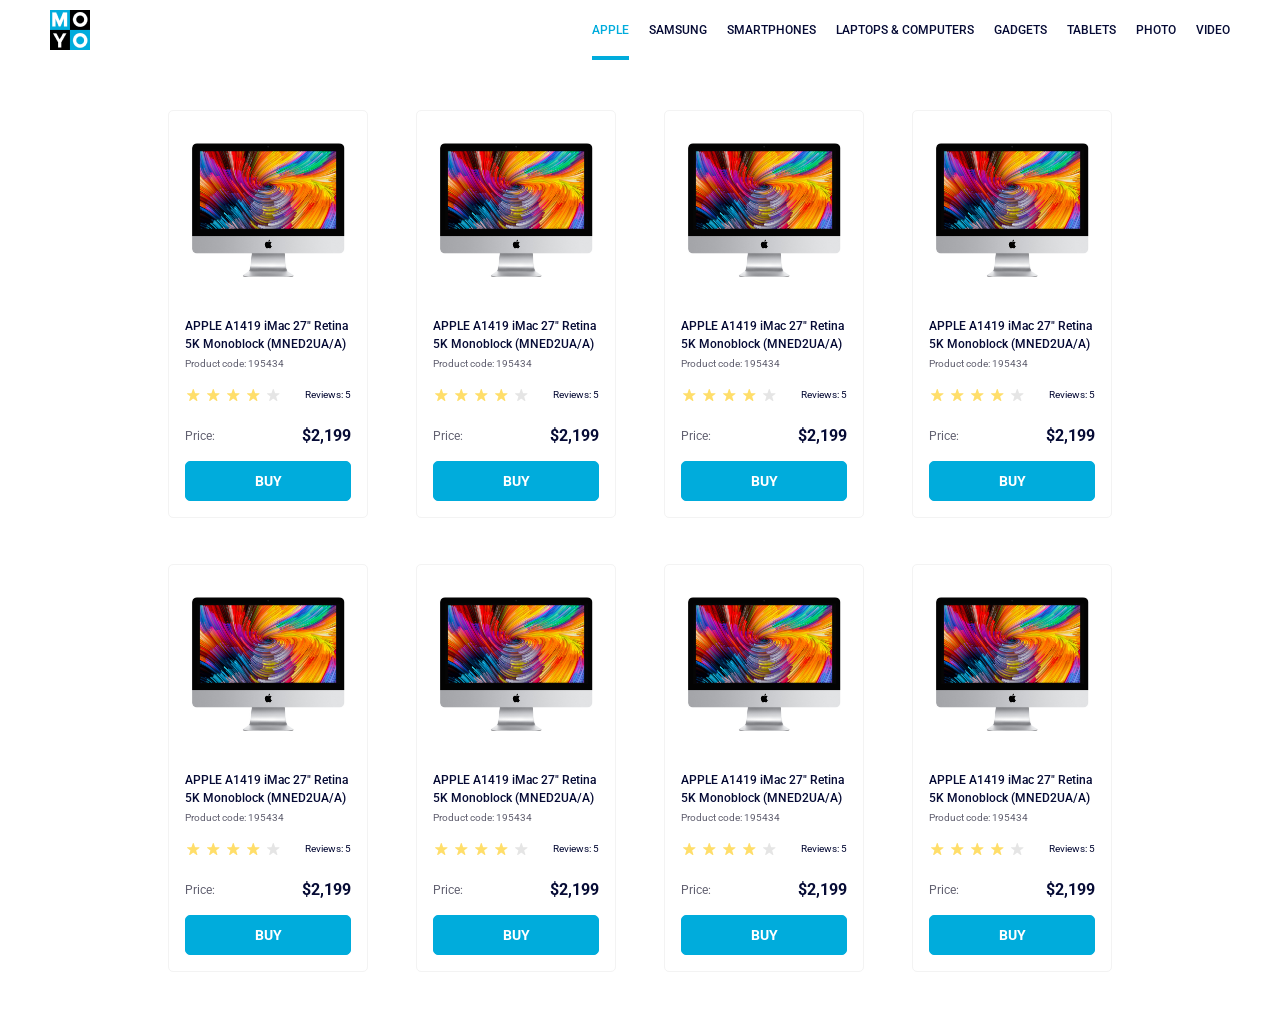
<file: index.html>
<!doctype html>
<html lang="en">
  <head>
    <meta charset="UTF-8">
    <meta name="viewport" content="width=device-width, initial-scale=1.0">
    <title>Catalog</title>
    <link rel="preconnect" href="https://fonts.gstatic.com">
    <link href="https://fonts.googleapis.com/css2?family=Roboto:wght@400;500;700&display=swap" rel="stylesheet">
    <link rel="stylesheet" href="/index.e378193d.css">
  </head>

  <body>
    <header class="header">
      <a href="/index.html" class="logo">
        <img class="logo__img" src="/logo.c493797d.png" alt="Moyo logo">
      </a>

      <nav class="nav">
        <ul class="nav__list">
          <li class="nav__item">
            <a class="nav__link is-active" href="/index.html">
              apple
            </a>
          </li>

          <li class="nav__item">
            <a class="nav__link" href="/index.html">
              samsung
            </a>
          </li>

          <li class="nav__item">
            <a class="nav__link" href="/index.html">
              smartphones
            </a>
          </li>

          <li class="nav__item">
            <a class="nav__link" href="/index.html" data-qa="nav-hover">
              laptops & computers
            </a>
          </li>

          <li class="nav__item">
            <a class="nav__link" href="/index.html">
              gadgets
            </a>
          </li>

          <li class="nav__item">
            <a class="nav__link" href="/index.html">
              tablets
            </a>
          </li>

          <li class="nav__item">
            <a class="nav__link" href="/index.html">
              photo
            </a>
          </li>
          <li class="nav__item">
            <a class="nav__link" href="/index.html">
              video
            </a>
          </li>
        </ul>
      </nav>
    </header>
    <main class="catalog">
      <div class="card" data-qa="card">
        <img class="card__img" src="/imac.d0e0225a.jpeg" alt="imac apple">

        <div class="card__info">
          <h3 class="card__title">
            APPLE A1419 iMac 27" Retina 5K Monoblock (MNED2UA/A)
          </h3>

          <span class="card__code">Product code: 195434</span>
        </div>

        <div class="card__meta">
          <div class="stars stars--4">
            <div class="stars__star"></div>
            <div class="stars__star"></div>
            <div class="stars__star"></div>
            <div class="stars__star"></div>
            <div class="stars__star"></div>
          </div>

          <strong class="card__reviews">Reviews: 5</strong>
        </div>

        <div class="card__price">
          <span class="card__price-label">Price:</span>
          <span class="card__price-value">$2,199</span>
        </div>

        <a href="#" class="card__button" data-qa="card-hover">
          Buy
        </a>
      </div>
      <div class="card">
        <img class="card__img" src="/imac.d0e0225a.jpeg" alt="imac apple">

        <div class="card__info">
          <h3 class="card__title">
            APPLE A1419 iMac 27" Retina 5K Monoblock (MNED2UA/A)
          </h3>

          <span class="card__code">Product code: 195434</span>
        </div>

        <div class="card__meta">
          <div class="stars stars--4">
            <div class="stars__star"></div>
            <div class="stars__star"></div>
            <div class="stars__star"></div>
            <div class="stars__star"></div>
            <div class="stars__star"></div>
          </div>

          <strong class="card__reviews">Reviews: 5</strong>
        </div>

        <div class="card__price">
          <span class="card__price-label">Price:</span>
          <span class="card__price-value">$2,199</span>
        </div>

        <a href="#" class="card__button">
          Buy
        </a>
      </div>

      <div class="card">
        <img class="card__img" src="/imac.d0e0225a.jpeg" alt="imac apple">

        <div class="card__info">
          <h3 class="card__title">
            APPLE A1419 iMac 27" Retina 5K Monoblock (MNED2UA/A)
          </h3>

          <span class="card__code">Product code: 195434</span>
        </div>

        <div class="card__meta">
          <div class="stars stars--4">
            <div class="stars__star"></div>
            <div class="stars__star"></div>
            <div class="stars__star"></div>
            <div class="stars__star"></div>
            <div class="stars__star"></div>
          </div>

          <strong class="card__reviews">Reviews: 5</strong>
        </div>

        <div class="card__price">
          <span class="card__price-label">Price:</span>
          <span class="card__price-value">$2,199</span>
        </div>

        <a href="#" class="card__button">
          Buy
        </a>
      </div>

      <div class="card">
        <img class="card__img" src="/imac.d0e0225a.jpeg" alt="imac apple">

        <div class="card__info">
          <h3 class="card__title">
            APPLE A1419 iMac 27" Retina 5K Monoblock (MNED2UA/A)
          </h3>

          <span class="card__code">Product code: 195434</span>
        </div>

        <div class="card__meta">
          <div class="stars stars--4">
            <div class="stars__star"></div>
            <div class="stars__star"></div>
            <div class="stars__star"></div>
            <div class="stars__star"></div>
            <div class="stars__star"></div>
          </div>

          <strong class="card__reviews">Reviews: 5</strong>
        </div>

        <div class="card__price">
          <span class="card__price-label">Price:</span>
          <span class="card__price-value">$2,199</span>
        </div>

        <a href="#" class="card__button">
          Buy
        </a>
      </div>

      <div class="card">
        <img class="card__img" src="/imac.d0e0225a.jpeg" alt="imac apple">

        <div class="card__info">
          <h3 class="card__title">
            APPLE A1419 iMac 27" Retina 5K Monoblock (MNED2UA/A)
          </h3>

          <span class="card__code">Product code: 195434</span>
        </div>

        <div class="card__meta">
          <div class="stars stars--4">
            <div class="stars__star"></div>
            <div class="stars__star"></div>
            <div class="stars__star"></div>
            <div class="stars__star"></div>
            <div class="stars__star"></div>
          </div>

          <strong class="card__reviews">Reviews: 5</strong>
        </div>

        <div class="card__price">
          <span class="card__price-label">Price:</span>
          <span class="card__price-value">$2,199</span>
        </div>

        <a href="#" class="card__button">
          Buy
        </a>
      </div>

      <div class="card">
        <img class="card__img" src="/imac.d0e0225a.jpeg" alt="imac apple">

        <div class="card__info">
          <h3 class="card__title">
            APPLE A1419 iMac 27" Retina 5K Monoblock (MNED2UA/A)
          </h3>

          <span class="card__code">Product code: 195434</span>
        </div>

        <div class="card__meta">
          <div class="stars stars--4">
            <div class="stars__star"></div>
            <div class="stars__star"></div>
            <div class="stars__star"></div>
            <div class="stars__star"></div>
            <div class="stars__star"></div>
          </div>

          <strong class="card__reviews">Reviews: 5</strong>
        </div>

        <div class="card__price">
          <span class="card__price-label">Price:</span>
          <span class="card__price-value">$2,199</span>
        </div>

        <a href="#" class="card__button">
          Buy
        </a>
      </div>

      <div class="card">
        <img class="card__img" src="/imac.d0e0225a.jpeg" alt="imac apple">

        <div class="card__info">
          <h3 class="card__title">
            APPLE A1419 iMac 27" Retina 5K Monoblock (MNED2UA/A)
          </h3>

          <span class="card__code">Product code: 195434</span>
        </div>

        <div class="card__meta">
          <div class="stars stars--4">
            <div class="stars__star"></div>
            <div class="stars__star"></div>
            <div class="stars__star"></div>
            <div class="stars__star"></div>
            <div class="stars__star"></div>
          </div>

          <strong class="card__reviews">Reviews: 5</strong>
        </div>

        <div class="card__price">
          <span class="card__price-label">Price:</span>
          <span class="card__price-value">$2,199</span>
        </div>

        <a href="#" class="card__button">
          Buy
        </a>
      </div>

      <div class="card">
        <img class="card__img" src="/imac.d0e0225a.jpeg" alt="imac apple">

        <div class="card__info">
          <h3 class="card__title">
            APPLE A1419 iMac 27" Retina 5K Monoblock (MNED2UA/A)
          </h3>

          <span class="card__code">Product code: 195434</span>
        </div>

        <div class="card__meta">
          <div class="stars stars--4">
            <div class="stars__star"></div>
            <div class="stars__star"></div>
            <div class="stars__star"></div>
            <div class="stars__star"></div>
            <div class="stars__star"></div>
          </div>

          <strong class="card__reviews">Reviews: 5</strong>
        </div>

        <div class="card__price">
          <span class="card__price-label">Price:</span>
          <span class="card__price-value">$2,199</span>
        </div>

        <a href="#" class="card__button">
          Buy
        </a>
      </div>
    </main>
  <script src="/layout_catalog.59712999.js"></script></body>
</html>
</file>
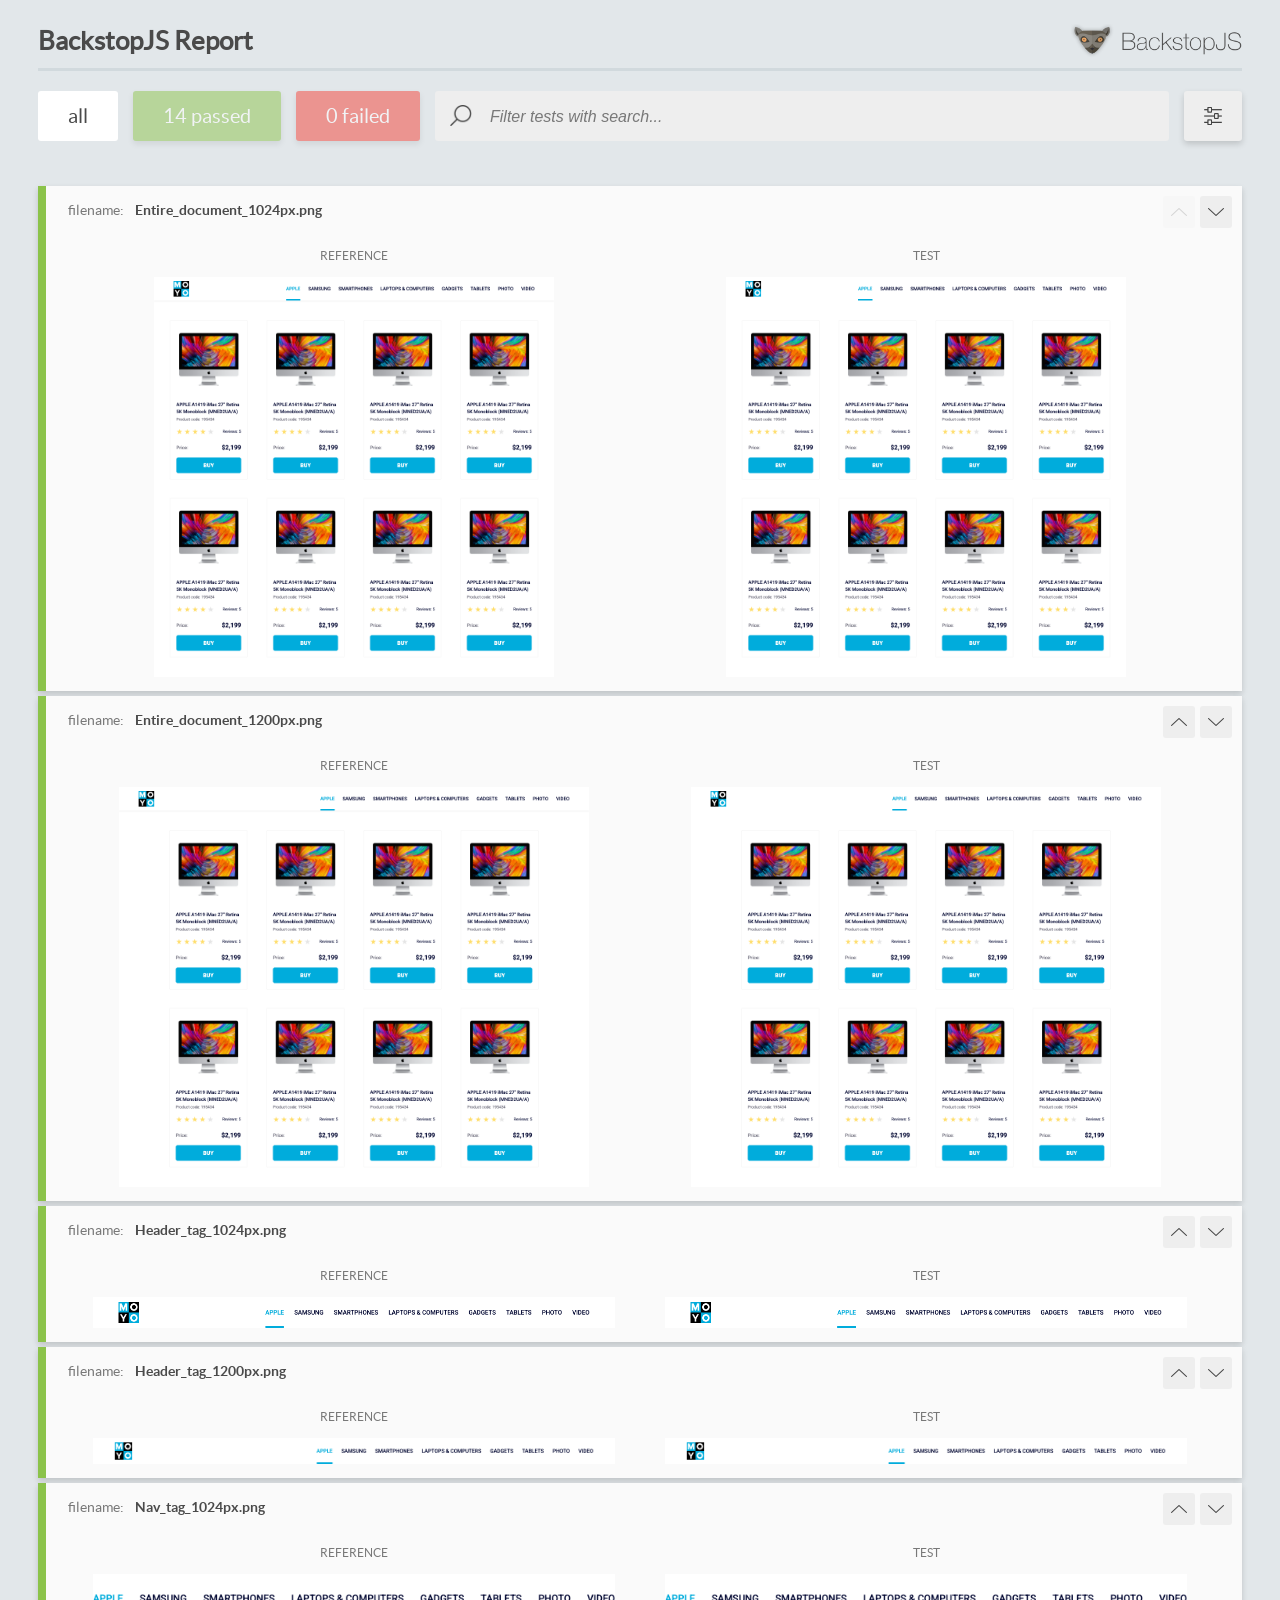
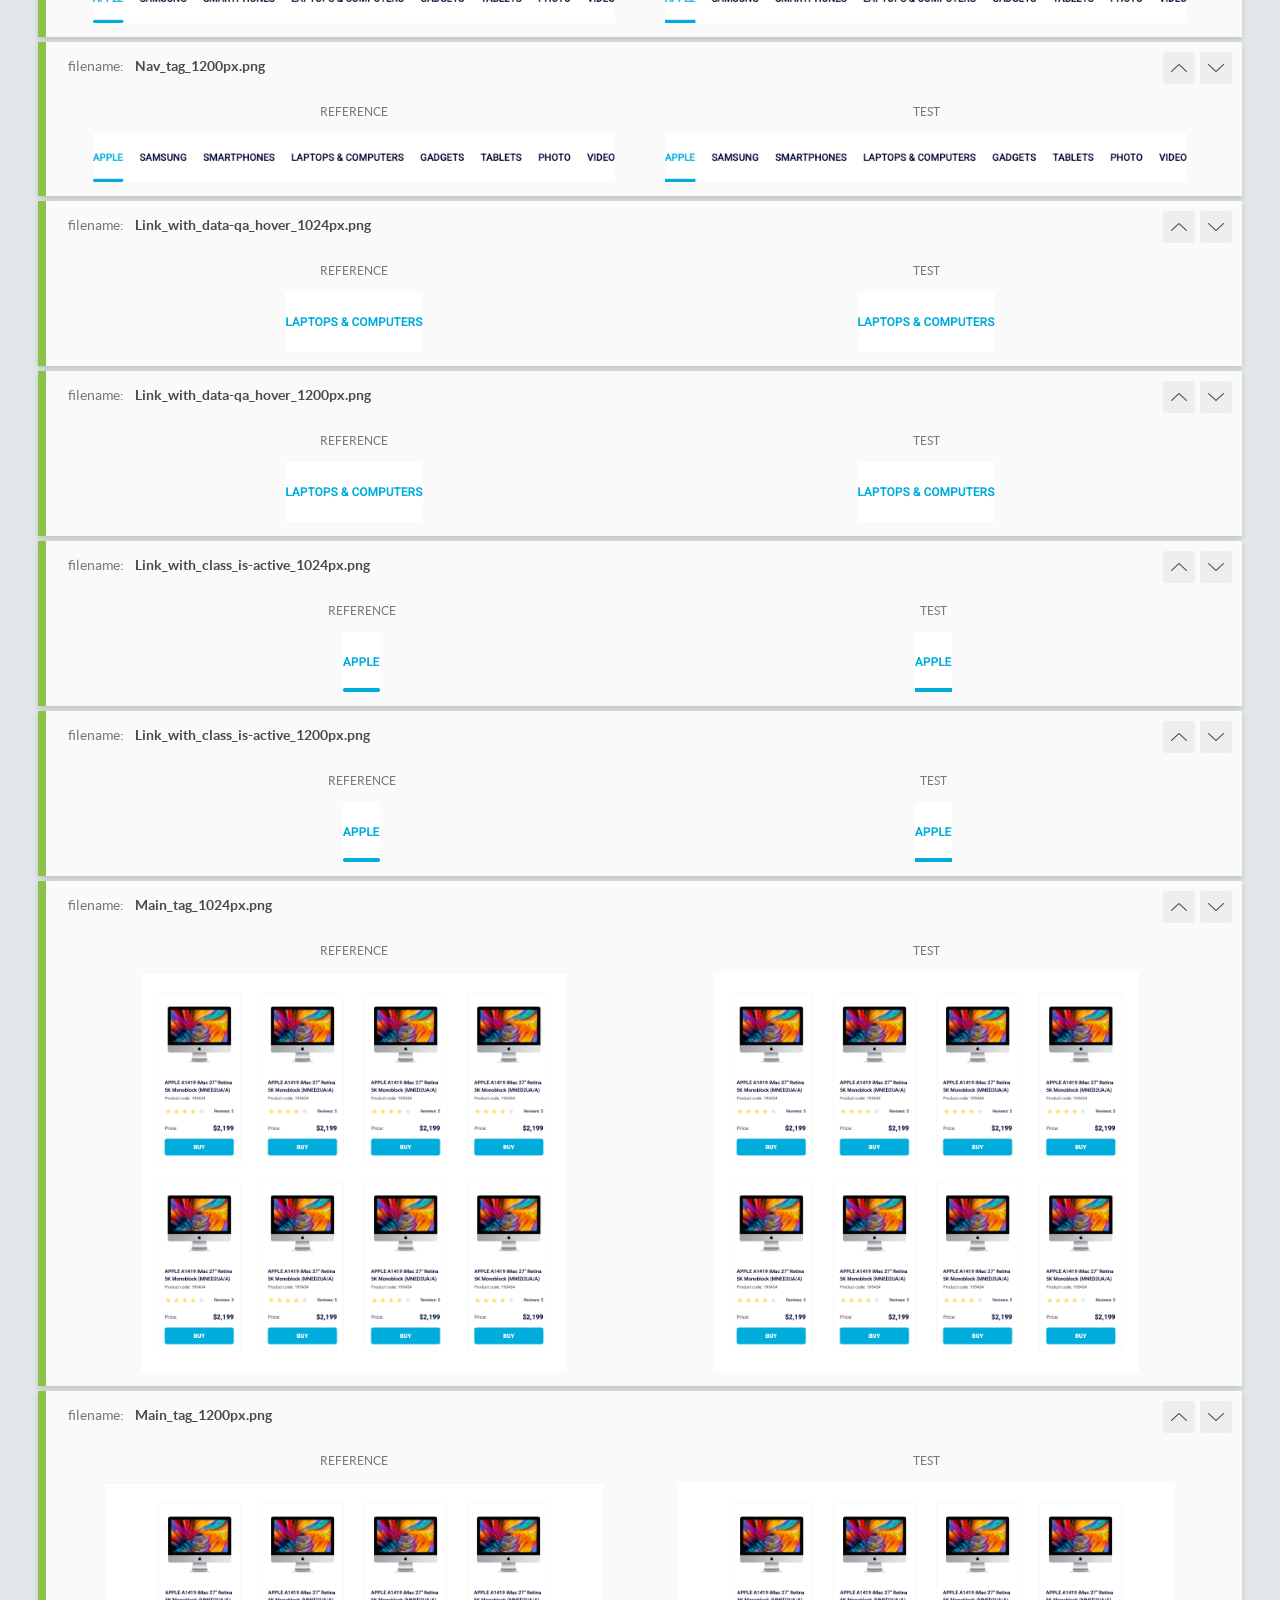
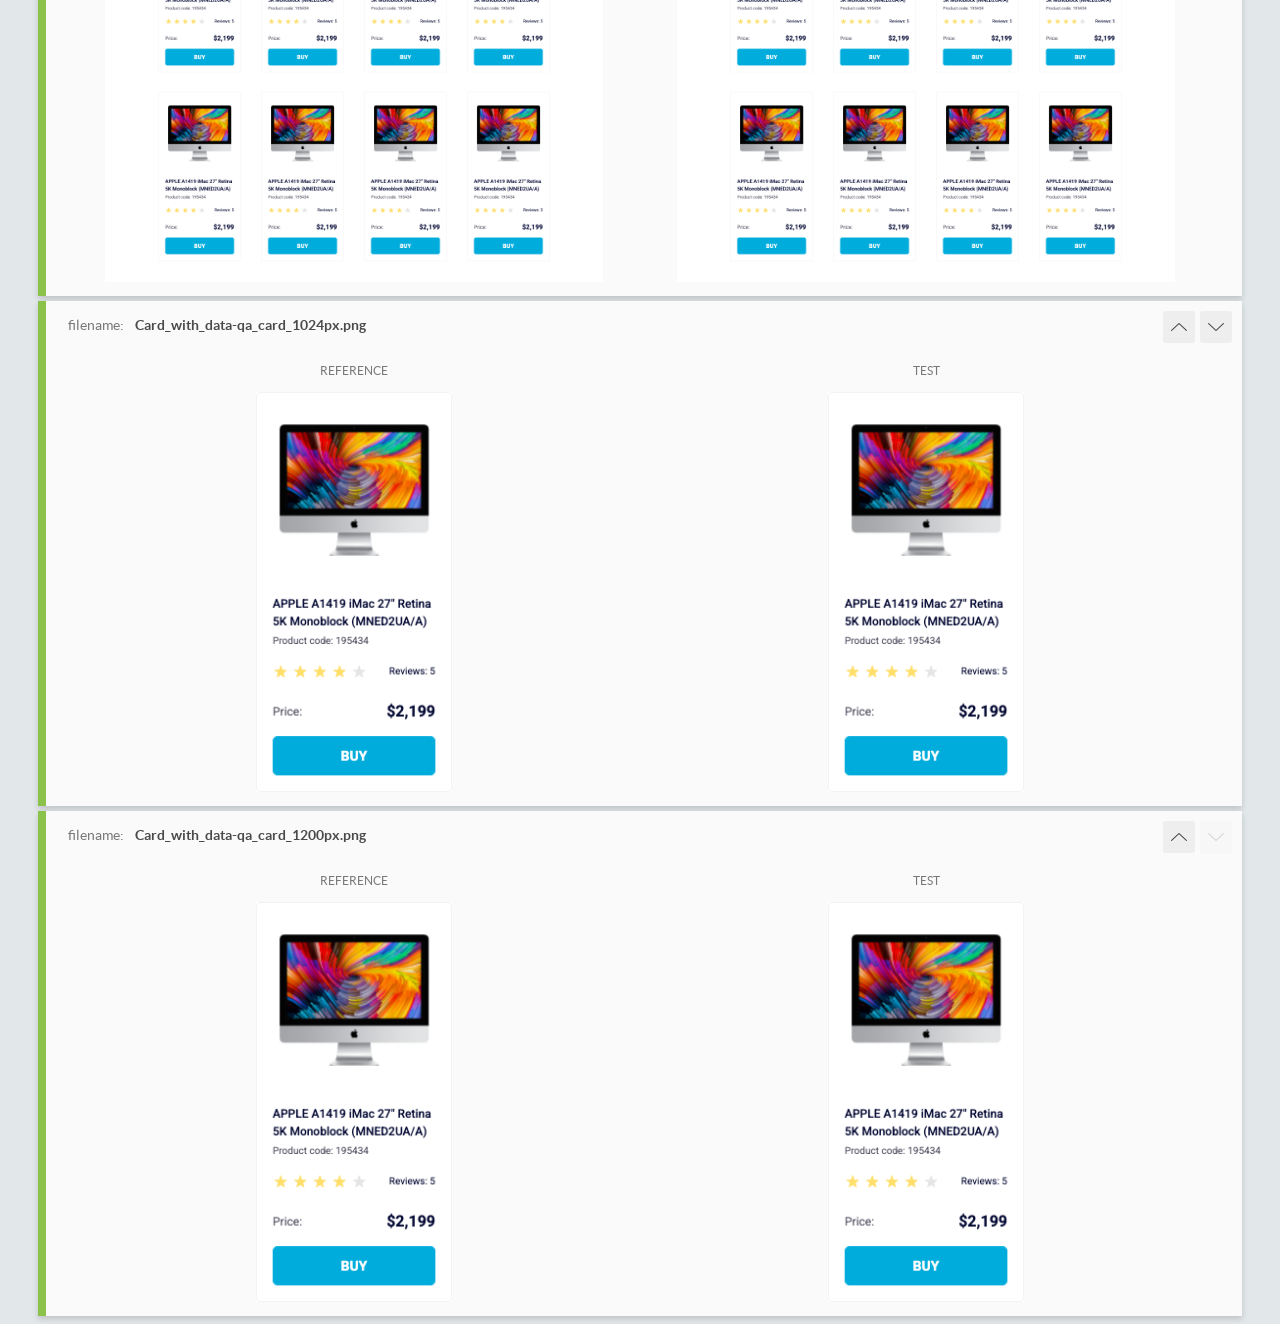
<file: report/html_report/index.html>
<!DOCTYPE html>
<html>
  <head>
    <meta charset="utf-8">
    <!-- Disable Cache -->
    <meta http-equiv="Cache-Control" content="no-cache, no-store, must-revalidate">
    <meta http-equiv="Pragma" content="no-cache">
    <meta http-equiv="Expires" content="0">

    <title>BackstopJS Report</title>

    <style>
      @font-face {
          font-family: 'latoregular';
          src: url('./assets/fonts/lato-regular-webfont.woff2') format('woff2'),
              url('./assets/fonts/lato-regular-webfont.woff') format('woff');
          font-weight: 400;
          font-style: normal;
      }
      @font-face {
          font-family: 'latobold';
          src: url('./assets/fonts/lato-bold-webfont.woff2') format('woff2'),
              url('./assets/fonts/lato-bold-webfont.woff') format('woff');
          font-weight: 700;
          font-style: normal;
      }

      .ReactModal__Body--open {
          overflow: hidden;
      }
      .ReactModal__Body--open .header {
        display: none;
      }

    </style>
  </head>
  <body style="background-color: #E2E7EA">
    <div id="root">

    </div>
    <script>
      function report (report) { // eslint-disable-line no-unused-vars
        window.tests = report;
      }
    </script>
    <script src="config.js"></script>
    <script src="index_bundle.js"></script>
  </body>
</html>
</file>
<file: index.e378193d.css>
* {
  box-sizing: border-box;
  margin: 0;
}

html {
  font-family: Roboto, sans-serif;
  font-weight: 500;
}

body {
  margin: 0;
}

a {
  color: inherit;
  text-decoration: none;
}

.header {
  background-color: #fff;
  justify-content: space-between;
  align-items: center;
  padding: 0 50px;
  display: flex;
}

.logo {
  align-items: center;
  display: flex;
}

.nav__list {
  text-align: center;
  margin: 0;
  padding: 0;
  list-style: none;
  display: flex;
}

.nav__item {
  margin-right: 20px;
}

.nav__link.is-active {
  position: relative;
}

.nav__link.is-active:after {
  content: "";
  background-color: #00acdc;
  width: 100%;
  height: 4px;
  position: absolute;
  bottom: 0;
  left: 0;
}

.nav__item:first-child {
  margin-left: 0;
}

.nav__item:last-child {
  margin-right: 0;
}

.nav__link {
  color: #060b35;
  text-transform: uppercase;
  justify-content: center;
  align-items: center;
  height: 60px;
  font-size: 12px;
  text-decoration: none;
  display: flex;
}

.nav__link:hover, .nav__link.is-active {
  color: #00acdc;
}

.catalog {
  grid-template-columns: repeat(1, 200px);
  justify-content: center;
  gap: 46px 48px;
  padding: 50px 40px;
  display: grid;
}

@media (width >= 488px) {
  .catalog {
    grid-template-columns: repeat(2, 200px);
  }
}

@media (width >= 768px) {
  .catalog {
    grid-template-columns: repeat(3, 200px);
  }
}

@media (width >= 1024px) {
  .catalog {
    grid-template-columns: repeat(4, 200px);
  }
}

.card {
  box-sizing: border-box;
  background-color: #fff;
  border: 1px solid #f3f3f3;
  border-radius: 5px;
  flex-direction: column;
  width: 200px;
  padding: 32px 16px 16px;
  transition: transform .3s;
  display: flex;
}

.card__img {
  align-self: center;
  width: 160px;
  height: 134px;
  margin-bottom: 40px;
  display: block;
}

.card__info {
  flex-direction: column;
  margin: 0;
  display: flex;
}

.card__title {
  color: #060b35;
  margin-bottom: 4px;
  font-size: 12px;
  font-weight: 500;
  line-height: 18px;
}

.card:hover {
  transform: scale(1.2);
}

.card:hover .card__title {
  color: #34568b;
}

.card__code {
  color: #616070;
  margin-bottom: 16px;
  font-size: 10px;
  font-weight: 400;
  line-height: 14px;
}

.card__meta {
  justify-content: space-between;
  align-items: center;
  margin-bottom: 24px;
  display: flex;
}

.card__reviews {
  color: #060b35;
  font-size: 10px;
  font-weight: 400;
  line-height: 14px;
}

.card__price {
  justify-content: space-between;
  margin-bottom: 16px;
  display: flex;
}

.card__price-label {
  color: #616070;
  font-size: 12px;
  font-weight: 400;
  line-height: 18px;
}

.card__price-value {
  color: #060b35;
  font-size: 16px;
  font-weight: 700;
  line-height: 18px;
}

.card__button {
  color: #fff;
  text-transform: uppercase;
  text-align: center;
  background-color: #00acdc;
  border: 1px solid #00acdc;
  border-radius: 5px;
  justify-content: center;
  align-items: center;
  width: 100%;
  height: 40px;
  padding: 0;
  font-size: 14px;
  font-weight: 700;
  transition: background-color .3s, color .3s, border .3s;
  display: flex;
}

.card__button:hover {
  color: #00acdc;
  background-color: #fff;
  border: 1px solid #00acdc;
}

.stars {
  align-items: center;
  display: flex;
}

.stars__star {
  background: url("star.fa806e3c.svg") center no-repeat;
  width: 16px;
  height: 16px;
}

.stars__star:not(:last-child) {
  margin-right: 4px;
}

.stars--1 .stars__star:nth-child(-n+1), .stars--2 .stars__star:nth-child(-n+2), .stars--3 .stars__star:nth-child(-n+3), .stars--4 .stars__star:nth-child(-n+4), .stars--5 .stars__star:nth-child(-n+5) {
  background-image: url("star-active.2be54011.svg");
}
/*# sourceMappingURL=index.e378193d.css.map */
</file>
